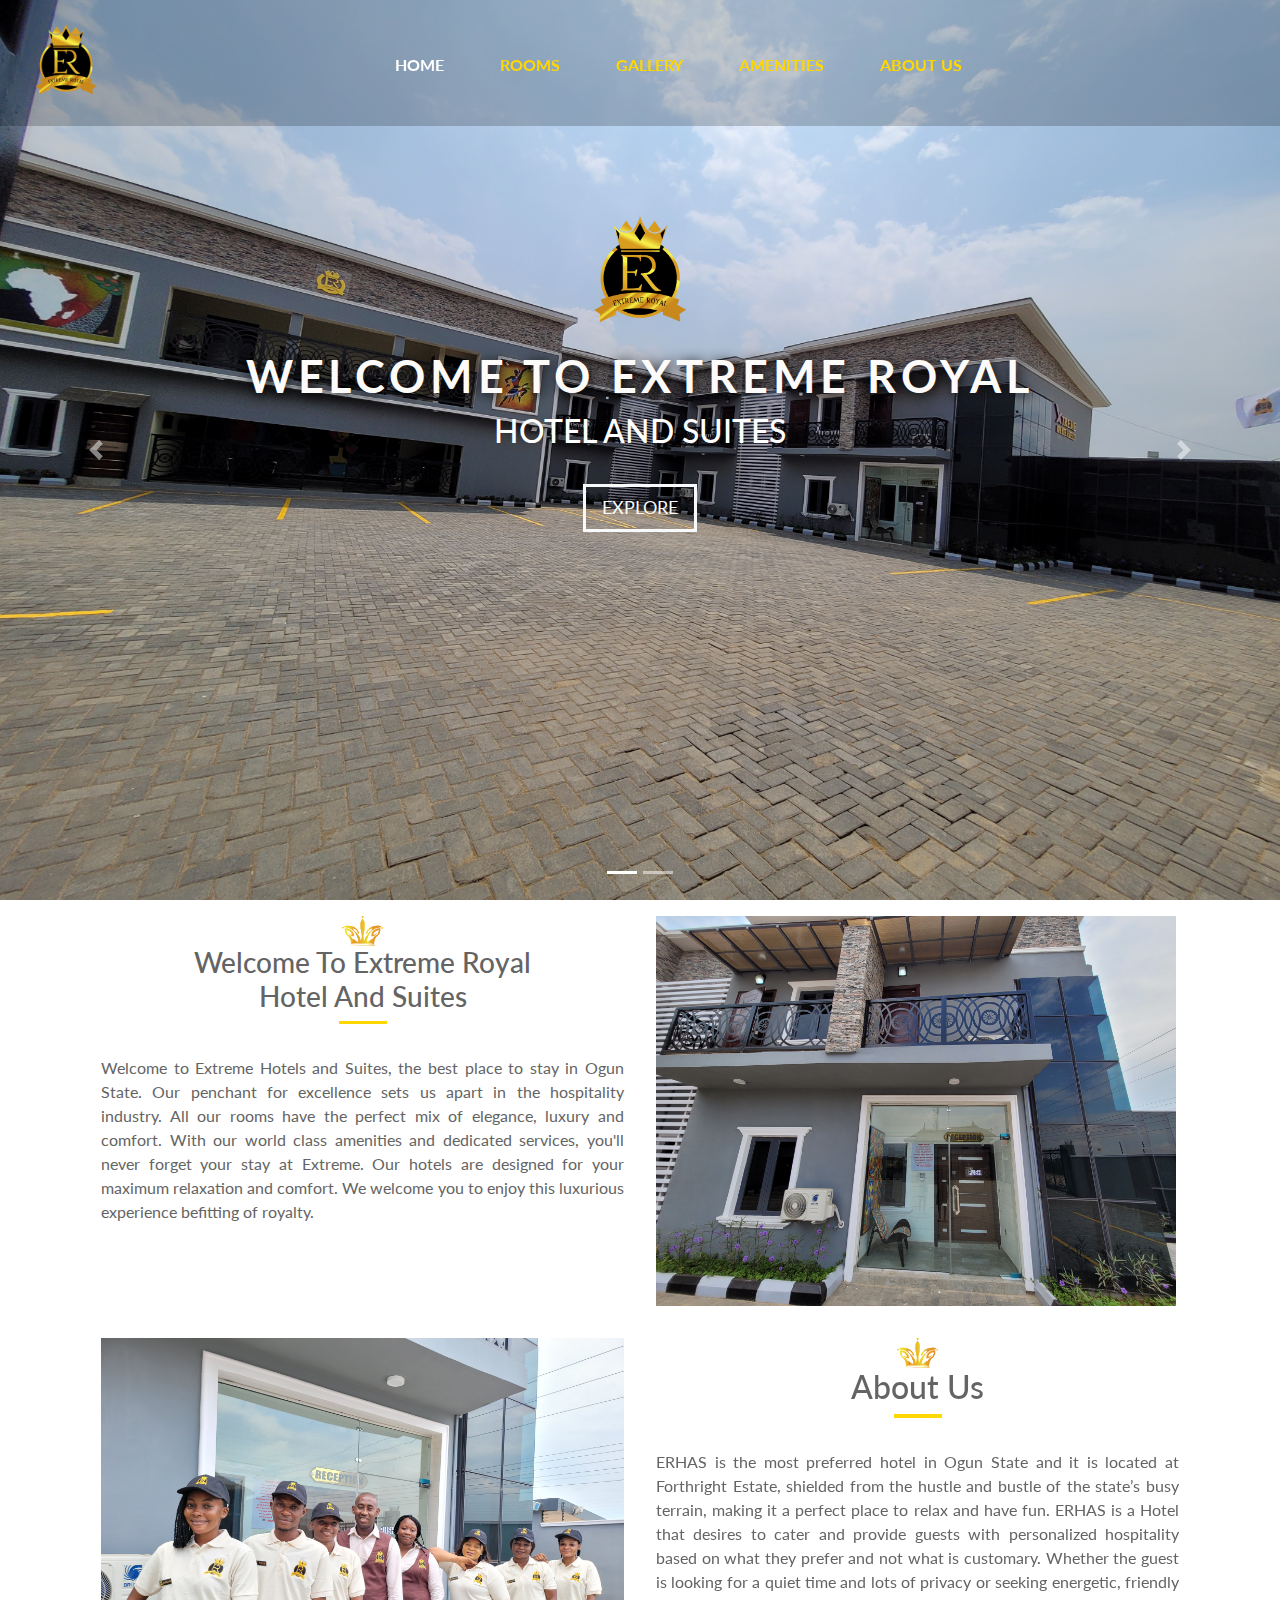
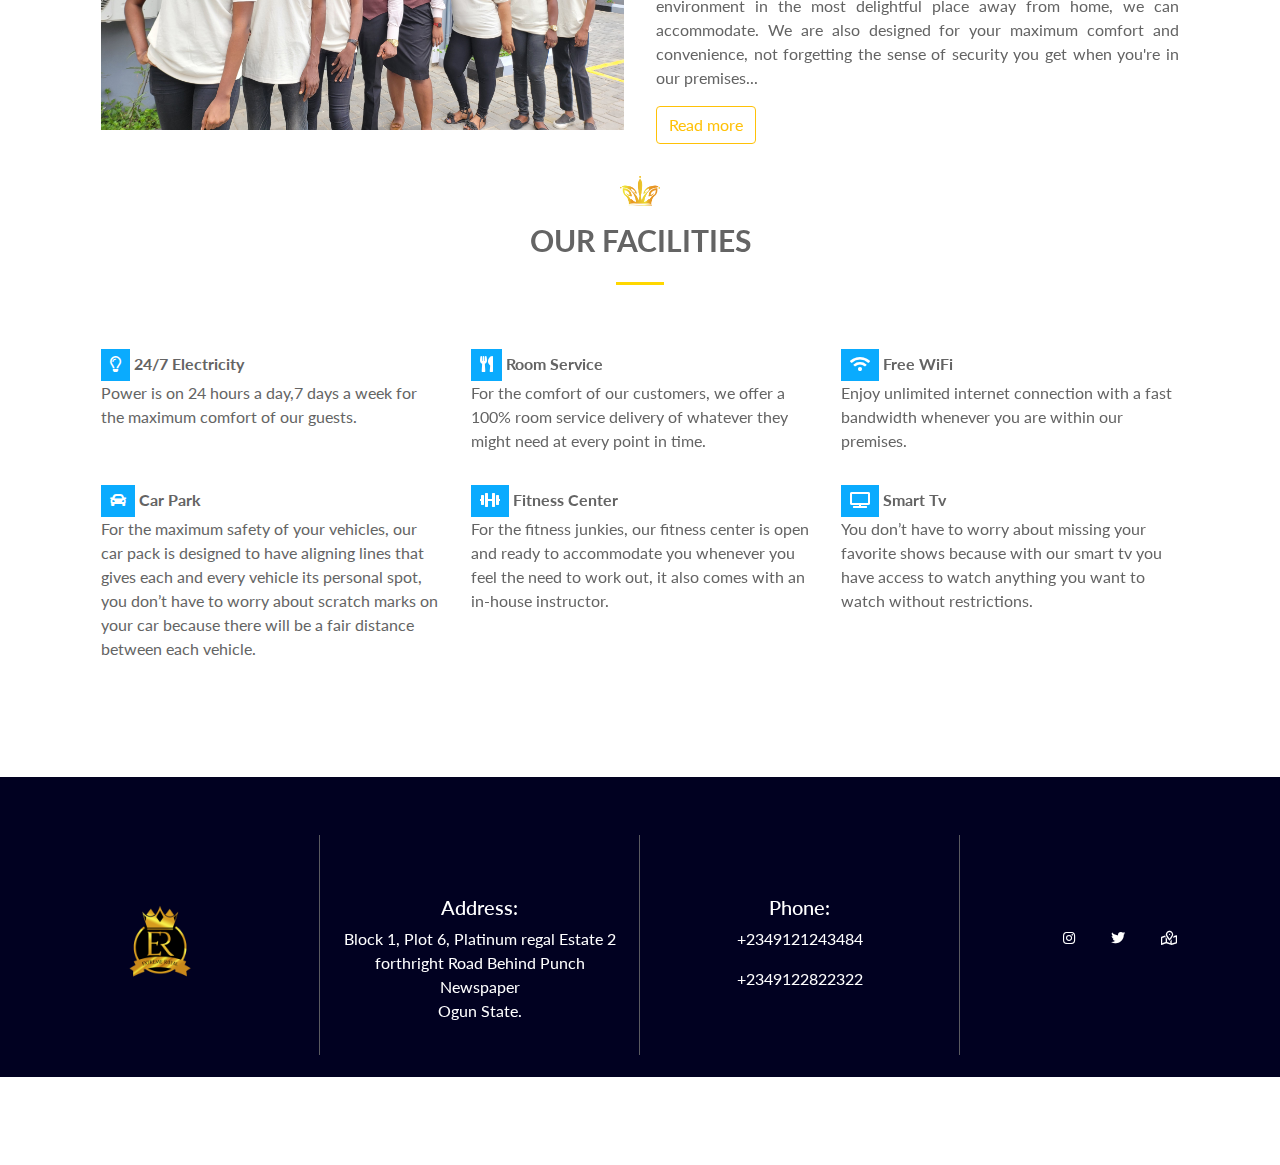
<file: index.html>
<!DOCTYPE html>
<html>
<head>
	<title>Extreme Royal</title>
	<meta charset="utf-8" />
	<meta name="viewport" content="width=device-width, initial-scale=1, user-scalable=no">
	<link rel="shortcut icon" type="image/x-icon" href="er.ico">
	<link rel="stylesheet" href="css/bootstrap-5.0.1-dist/css/bootstrap.min.css">
	<link rel="stylesheet" href="css/bootstrap-4.1.3-dist/css/bootstrap.min.css">
	<link rel="stylesheet" href="css/fontawesome-free-5.15.3-web/css/all.css">
	<link rel="stylesheet" href="css/font-awesome-pro-master/css/all.min.css">
	<link rel="stylesheet" type="text/css" href="css/main.css">
	<link rel="stylesheet" type="text/css" href="css/fixed.css">
</head>

<body data-spy="scroll" data-target="#navbarResponsive">
	<!-- start home section -->
		<div id="home" class="offset">
			
		<!-- modal section -->

		<div class="modal custom fade" id="myModal" tabindex=".1" aria-labelledby="myModallabel" aria-hidden="true" >
		    <div class="modal-dialog">
		        <div class="modal-content">
		            <div class="modal-header">
		                <h2 class="modal-title"><i class="fab fa-whatsapp glow" aria-hidden="true" ></i> <span class="shadow">CHAT WITH US</span> </h2>
		                <button class="close" type="button" data-dismiss="modal" aria-label="Close"><span aria-hidden="true">&times;</span></button>
		            </div>
		            <div class="row">
		            	<div class="col-md-12" style="text-align: center;">
			        		<div class="modal-body">
				                <img src="image/Extreme-royal-qr-code.png" class="img-fluid">

				                <p class=""> Scan with QR sanner to chat with us. If you are using your phone <span> </span> <a href="https://wa.me/message/T5IKF4FSVGZLE1" class="dec-none" target="_blank"><strong>CLICK HERE</strong></a></p>
			                
			            	</div>
		        		</div>
		            </div>
		        </div>
		    </div>
		</div>




		<!-- end modal section -->

		<!-- start floating action button -->
		
		<a href="#" class="float dec-none">
			<span class="btn fab fa-whatsapp fa-2x my-float" data-toggle="modal" data-target="#myModal" style="color: white;">
				
			</span>
		</a>

		<!-- End floating action button -->

			<!--- Start Navigation --->

			<nav class="navbar navbar-expand-md navbar-dark bg-light fixed-top">
				<a class="navbar-brand" href="index.html"><img src="image/er.png" alt="Extreme Royal"></a>

				<button class="navbar-toggler" type="button" data-toggle="collapse" data-target="#navbarResponsive">
					<span class="navbar-toggler-icon"></span>
				</button>

				<div class="collapse navbar-collapse justify-content-center" id="navbarResponsive">
					<ul class="navbar-nav ">
						<li class="nav-item">
							<a class="nav-link active" href="index.html">Home</a>
						</li>
						<li class="nav-item">
							<a class="nav-link" href="rooms.html">Rooms</a>
						</li>
						<li class="nav-item">
							<a class="nav-link" href="gallery.html">Gallery</a>
						</li>
						<li class="nav-item">
							<a class="nav-link" href="amenities.html">Amenities</a>
						</li>
						<li class="nav-item">
							<a class="nav-link" href="about-us.html">About Us</a>
						</li>
					</ul>
				</div>

			</nav>

			<!--- End Navigation --->


			<!-- start of image slider -->

			<div id="carouselExampleIndicators" class="carousel slide" data-ride="carousel" data-interval="7000">
				<ol class="carousel-indicators">
					<li data-target="#carouselExampleIndicators" data-slide-to="0" class="active"></li>
					<li data-target="#carouselExampleIndicators" data-slide-to="1"></li>
					<!-- <li data-target="#carouselExampleIndicators" data-slide-to="2"></li> -->
				</ol>

				<div class="carousel-inner" role="listbox">
					<!-- Slider 1 -->
					<div class="carousel-item active" style="background-image: url(image/20210529_113657.jpg); background-repeat: no-repeat; background-size: 100% 100%;">
						<div class="carousel-caption text-center">
							<img src="image/er.png" alt="Extreme Royal" height="150">
							<h1 class="cap"> Welcome To Extreme Royal</h1>
							<h3>Hotel and Suites</h3>
							<a class="btn btn-outline-light btn-lg" href="#welcome">Explore</a>
						</div>
					</div>
					<!-- ========Slide 2=========== -->
					<div class="carousel-item" style="background-image: url(image/20210529_111853.jpg); background-repeat: no-repeat; background-size: 100% 100%;"></div>
					<!--  ========Slide 3=========== 
					<div class="carousel-item" style="background-image: url(image/landscape-1516295489-vale-garden-residence.jpg); background-repeat: no-repeat; background-size: 100% 100%;"></div> -->
				</div> <!-- end carousel inner -->

				<!-- ==========prev & next button========= -->
				<a class="carousel-control-prev" href="#carouselExampleIndicators" role="button" data-slide="prev">
					<span class="carousel-control-prev-icon" aria-hidden="true"></span>
				</a>
				<a class="carousel-control-next" href="#carouselExampleIndicators" role="button" data-slide="next">
					<span class="carousel-control-next-icon" aria-hidden="true"></span>
				</a>
			</div>

			<!-- end image slider -->
		</div>




	<!-- End home section -->
	

	<!--- Start Welcome Page Section --->

	<div id="welcome" class="offset">
		<div class="container">
			<div class="row">
				<div class="col-md-6 text-center">
					<img 
					src="image/pin.png" 
					alt="pin" 
					height="30" >

					<h3 style="text-transform: capitalize;"> Welcome to Extreme royal <br><span>hotel and suites</span></h3>
					<div class="heading-underline"></div>
					<p class="text-justify">Welcome to Extreme Hotels and Suites, the best place to stay in Ogun State. 

						Our penchant for excellence sets us apart in the hospitality industry. All our rooms have the perfect mix of elegance, luxury and comfort. With our world class amenities and dedicated services, you'll never forget your stay at Extreme.

						Our hotels are designed for your maximum relaxation and comfort. We welcome you to enjoy this luxurious experience befitting of royalty.
					</p>
				</div>

				<div class="col-md-6">
					<img 
					class="img-fluid"
					src=" image/20210529_124001.jpg" 
					width="520"
					height="300" 
					>
				</div>
				</div>
			</div>
		</div>
	</div>

	<!-- end welcome section -->


	<!-- About us section starts -->
	<div id="About" class="offset">
		<div class="container">
			<div class="row">
				<div class="col-md-6">
					<img 
					class="img-fluid" 
					src=" image/20210529_125304.jpg" 
					max-width="100%"
					height="300" 
					>
				</div>
							

				<div class="col-md-6 text-center" >

					<img 
					src="image/pin.png" 
					alt="pin" 
					height="30" >

					<h2> About Us</h2>
					<div class="heading-underline"></div>
					<p class="text-justify">ERHAS is the most preferred hotel in Ogun State and it is located at Forthright Estate, shielded from the hustle and bustle of the state’s busy terrain, making it a perfect place to relax and have fun.
					ERHAS is a Hotel that desires to cater and provide guests with personalized hospitality based on what they prefer and not what is customary. Whether the guest is looking for a quiet time and lots of privacy or seeking energetic, friendly environment in the most delightful place away from home, we can accommodate.
					We are also designed for your maximum comfort and convenience, not forgetting the sense of security you get when you're in our premises... </p>
					<a class="btn btn-outline-warning " href="about-us.html" style="float: left;">Read more</a>


				</div>
			</div>
		</div>
	</div>	
		<!-- End of About us section -->



		<!-- Start Facilities Section -->
		<div id="facilities" class="offset" style="padding-bottom: 100px">
			<div class="col-12 text-center">	
				<img 
				src="image/pin.png" 
				alt="pin" 
				align="center"
				height="30" >
	
		
				<h3 class="heading">Our Facilities</h3>
				<div class="heading-underline"></div>
			</div> 
			<div class="container">
				<div class="row">
					<div class="col-md-4">
						<i class="far fa-lightbulb fa-1x" align="left" style=" border: 2px none #0aabfe; background-color:#0aabfe; padding: 8px 9px; color: white; "></i>
						<strong>24/7 Electricity</strong><br>
						<span class="text-justify" style="font-size: 16px">
							Power is on 24 hours a day,7 days a week for the maximum comfort of our guests.
						</span>
					</div>
					<div class="col-md-4">
						<i class="fas fa-utensils fa-1x" align="left" style=" border: 2px none #0aabfe; background-color:#0aabfe; padding: 8px 9px; color: white; "></i>
							<strong>Room Service</strong><br>
							<span class="text-justify" style="font-size: 16px">
								For the comfort of our customers, we offer a 100% room service delivery of whatever they might need at every point in time.
							</span>
					</div>
					<div class="col-md-4">
						<i class="fa fa-wifi fa-1x" align="left" style=" border: 2px none #0aabfe; background-color:#0aabfe; padding: 8px 9px; color: white; "></i>
							<strong>Free WiFi</strong><br>
							<span style="font-size: 16px">
								Enjoy unlimited internet connection with a fast bandwidth whenever you are within our premises.
							</span>
					</div>
					<div class="col-md-4">
						<i class="fa fa-car fa-1x" align="left" style=" border: 2px none #0aabfe; background-color:#0aabfe; padding: 8px 9px; color: white; "></i>
						<strong>Car Park</strong><br>
						<span style="font-size: 16px">
							For the maximum safety of your vehicles, our car pack is designed to have aligning lines that gives each and every vehicle its personal spot, you don’t have to worry about scratch marks on your car because there will be a fair distance between each vehicle.
						</span>
					</div>
					<div class="col-md-4">
						<i class="fas fa-dumbbell" align="left" style=" border: 2px none #0aabfe; background-color:#0aabfe; padding: 8px 9px; color: white; "></i>
						<strong>Fitness Center</strong><br>
						<span style="font-size: 16px">
							For the fitness junkies, our fitness center is open and ready to accommodate you whenever you feel the need to work out, it also comes with an in-house instructor.
						</span>
					</div>
					<div class="col-md-4">
						<i class="fas fa-tv fa-1x" align="left" style=" border: 2px none #0aabfe; background-color:#0aabfe; padding: 8px 9px; color: white; "></i>
						<strong>Smart Tv</strong><br>
						<span style="font-size: 16px">
							You don’t have to worry about missing your favorite shows because with our smart tv you have access to watch anything you want to watch without restrictions.
						</span>
					</div>

				</div><!-- end of row -->
			</div>
		</div>
		<!-- End Facilities Section -->

		
			
		<footer class="text-center">
			 <div class="row" style="padding-top: 50px; background-color: #010121;">
				<div class="col-md-3 text-center pad-color">
					<img 
					src="image/er.png"
					alt="logo" 
					align="center"
					height="100">
				</div>
				<div class="col-md-3 text-center pad-color">
					<h5>Address:</h5>
					<p>Block 1, Plot 6, Platinum regal Estate 2 forthright Road Behind Punch Newspaper <br> Ogun State.</p>
				</div>
				<div class="col-md-3 text-center pad-color">
					<h5>Phone:</h5>
					<p>+2349121243484</p>
					<p>+2349122822322</p>
				</div>
				<div class="col-md-3 text-center pad-color" style="border-style: none !important;">
					<ul class="list-unstyled list-inline" style="padding-top: 30px">
			            <li class="list-inline-item">
			              <a href="https://instagram.com/extremeroyal_hotels?utm_medium=copy_link" class="btn-floating btn-sm rgba-white-slight mx-1 dec-none" target="_blank">
			                <i class="fab fa-instagram fa-1x"></i>
			              </a>
			            </li>
			            <li class="list-inline-item">
			              <a href="https://twitter.com/extremesuites?s=11" class="btn-floating btn-sm rgba-white-slight mx-1 dec-none" target="_blank">
			                <i class="fab fa-twitter fa-1x"></i>
			              </a>
			            </li>
			            <li class="list-inline-item">
			              <a href="https://goo.gl/maps/o9pWaR5pizXTX7a1A" class="btn-floating btn-sm rgba-white-slight mx-1 dec-none" target="_blank" style="color: white"> 
			                <i class="far fa-map-marked-alt fa-1x"></i>
			              </a>
			            </li>
			          </ul>
				</div>

			</div>
		    

		</footer>


		<!-- End Footer Section -->

	<!--- Script Source Files -->
	<script src="js/jquery-3.3.1.min.js"></script>
	<script src="css/bootstrap-4.1.3-dist/js/bootstrap.min.js"></script>
	<script>
$(document).ready(function(){
  $('[data-toggle="popover"]').popover();
});
</script>
	<!--- End of Script Source Files -->

</body>
</html>
</file>
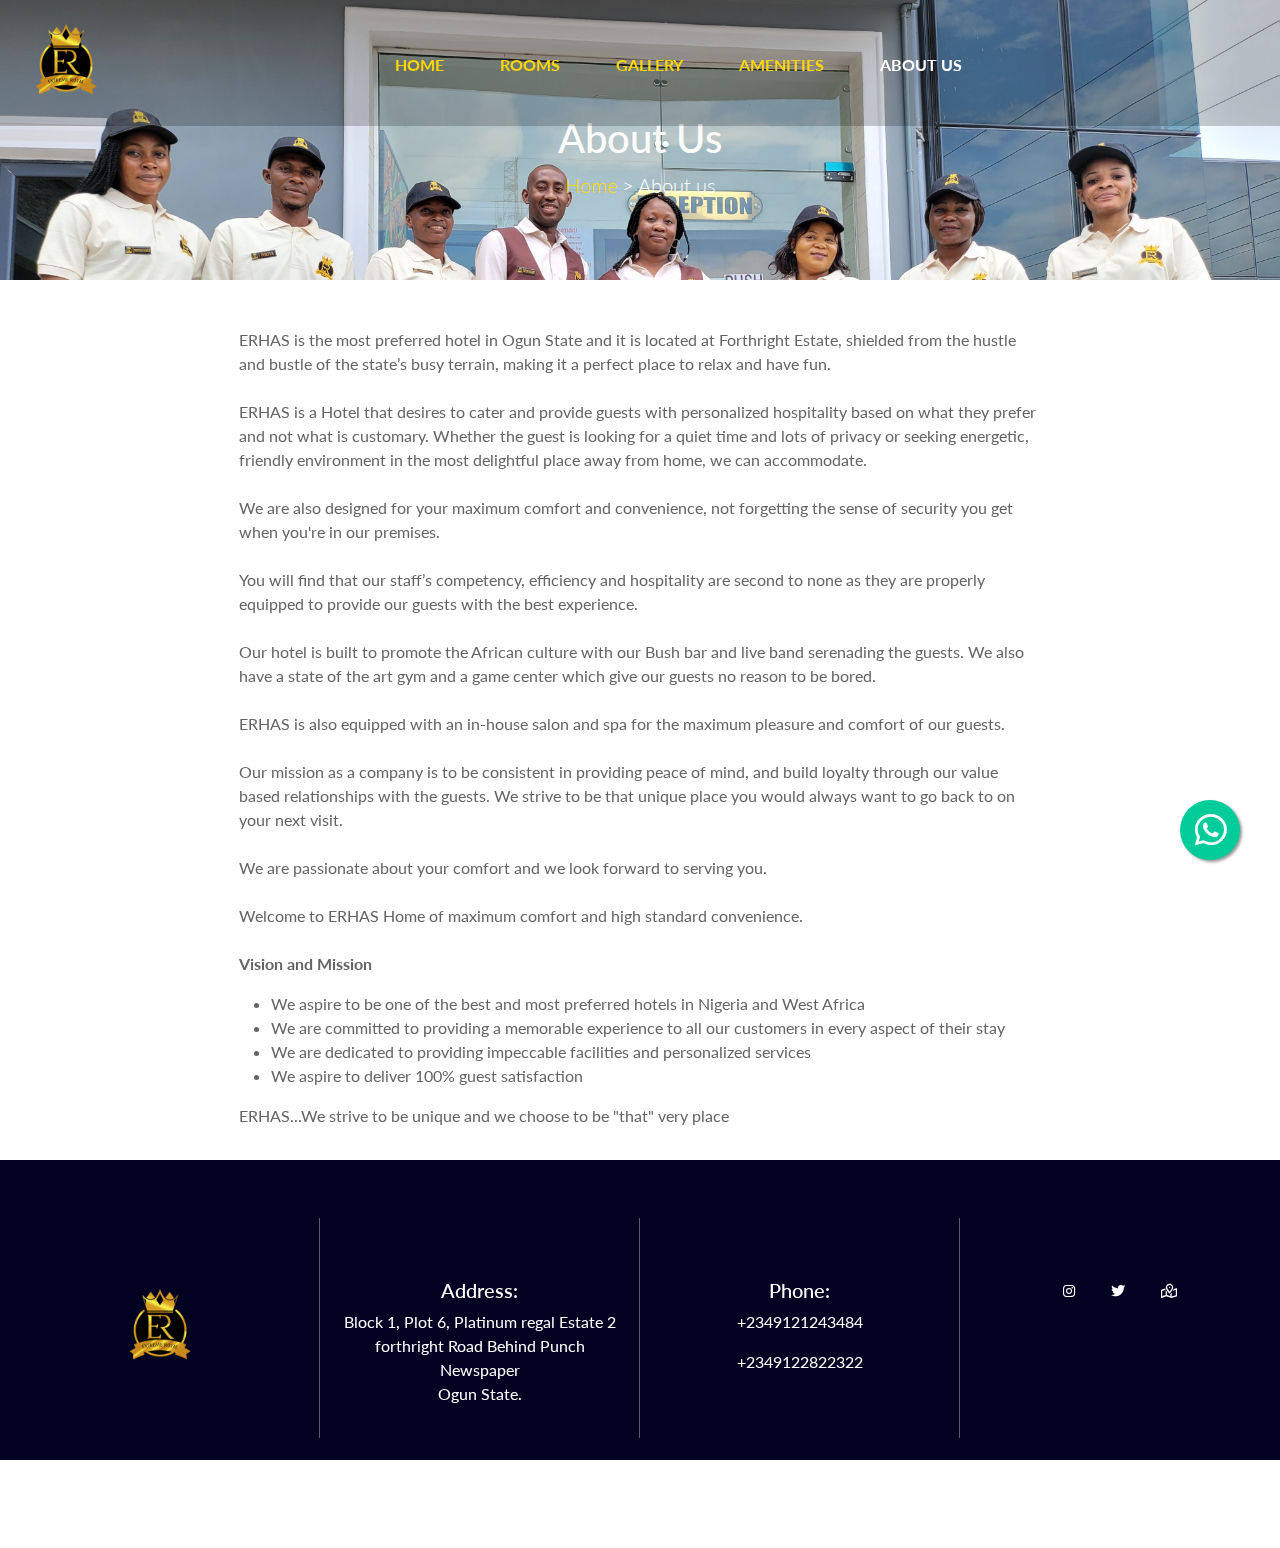
<file: about-us.html>
<!DOCTYPE html>
<html>
<head>
	<title>About Us</title>
	<meta charset="utf-8">
	<meta charset="utf-8" />
	<meta name="viewport" content="width=device-width, initial-scale=1, user-scalable=no">
	<link rel="shortcut icon" type="image/x-icon" href="er.ico">
	<link rel="stylesheet" href="css/bootstrap-5.0.1-dist/css/bootstrap.min.css">
	<link rel="stylesheet" href="css/bootstrap-4.1.3-dist/css/bootstrap.min.css">
	<link rel="stylesheet" href="css/fontawesome-free-5.15.3-web/css/all.css">
	<link rel="stylesheet" href="css/font-awesome-pro-master/css/all.min.css">
	<link rel="stylesheet" type="text/css" href="css/main.css">
	<link rel="stylesheet" type="text/css" href="css/fixed.css">

	<style type="text/css">
		.jumbotron{
			color: white;
			background-image: url(image/20210529_125205-2.jpg) !important;
			background-size: cover;
		}
		.display{
			padding-top: 50px;
		}
		.lead a{
			color: white;
			text-decoration: none;
		}
	</style>
</head>
<body data-spy="scroll" data-target="#navbarResponsive">
	<!-- start Navigation section -->
		<div id="home" class="offset">


			<!-- modal section -->

		<div class="modal custom fade" id="myModal" tabindex=".1" aria-labelledby="myModallabel" aria-hidden="true" >
		    <div class="modal-dialog">
		        <div class="modal-content">
		            <div class="modal-header">
		                <h2 class="modal-title"><i class="fab fa-whatsapp glow" aria-hidden="true" ></i> <span class="shadow">CHAT WITH US</span> </h2>
		                <button class="close" type="button" data-dismiss="modal" aria-label="Close"><span aria-hidden="true">&times;</span></button>
		            </div>
		            <div class="row">
		            	<div class="col-md-12" style="text-align: center;">
			        		<div class="modal-body">
				                <img src="image/Extreme-royal-qr-code.png" class="img-fluid">

				                <p class=""> Scan with QR sanner to chat with us. If you are using your phone <span> </span> <a href="https://wa.me/message/T5IKF4FSVGZLE1" class="dec-none" target="_blank"><strong>CLICK HERE</strong></a></p>
			                
			            	</div>
		        		</div>
		            </div>
		        </div>
		    </div>
		</div>




		<!-- end modal section -->

		<!-- start floating action button -->
		
		<a href="#" class="float dec-none">
			<span class="btn fab fa-whatsapp fa-2x my-float" data-toggle="modal" data-target="#myModal" style="color: white;">
				
			</span>
		</a>

		<!-- End floating action button -->
			

			<!--- Start Navigation --->

			<nav class="navbar navbar-expand-md navbar-dark bg-dark fixed-top">
				<a class="navbar-brand" href="index.html"><img src="image/er.png" alt="Extreme Royal"></a>

				<button class="navbar-toggler" type="button" data-toggle="collapse" data-target="#navbarResponsive">
					<span class="navbar-toggler-icon"></span>
				</button>

				<div class="collapse navbar-collapse justify-content-center" id="navbarResponsive">
					<ul class="navbar-nav navbar-right">
						<li class="nav-item">
							<a class="nav-link" href="index.html">Home</a>
						</li>
						<li class="nav-item">
							<a class="nav-link" href="rooms.html">Rooms</a>
						</li>
						<li class="nav-item">
							<a class="nav-link" href="gallery.html">Gallery</a>
						</li>
						<li class="nav-item">
							<a class="nav-link" href="amenities.html">Amenities</a>
						</li>
						<li class="nav-item">
							<a class="nav-link active" href="about-us.html">About Us</a>
						</li>
					</ul>
				</div>

			</nav>

			<!--- End Navigation --->

			<!-- Start header Section -->
			<div id="rooms" class="offset"></div>
			<div class="jumbotron jumbotron-fluid">
			  <div class="container text-center">
			    <h1 class="display">About Us</h1>
			    <p class="lead"><a href="index.html" style="color: gold;">Home</a> > <a href="#note">About us</a></p>
			  </div>
			</div>

			<!-- end header section -->

			<div class="container-fluid">
				<div class="row">
					<div class="col-md-2"></div>
					<div class="col-md-8">
						<p class="">
							ERHAS is the most preferred hotel in Ogun State and it is located at 	Forthright Estate, shielded from the hustle and bustle of the state’s busy terrain, making it a perfect place to relax and have fun.
							<br><br>
							ERHAS is a Hotel that desires to cater and provide guests with personalized hospitality based on what they prefer and not what is customary. Whether the guest is looking for a quiet time and lots of privacy or seeking energetic, friendly environment in the most delightful place away from home, we can accommodate. 
							<br><br>
							We are also designed for your maximum comfort and convenience, not forgetting the sense of security you get when you're in our premises.
							<br><br>	
							You will find that our staff’s competency, efficiency and hospitality are second to none as they are properly equipped to provide our guests with the best experience.
							<br><br>
							Our hotel is built to promote the African culture with our Bush bar and live band serenading the guests. We also have a state of the art gym and a game center which give our guests no reason to be bored. 
							<br><br>
							ERHAS is also equipped with an in-house salon and spa for the maximum pleasure and comfort of our guests. 
							<br><br>
							Our mission as a company is to be consistent in providing peace of mind, and build loyalty through our value based relationships with the guests. We strive to be that unique place you would always want to go back to on your next visit.
							<br><br>
							We are passionate about your comfort and we look forward to serving you. 
							<br><br>			
							Welcome to ERHAS
							Home of maximum comfort and high standard convenience.

							<br><br>
							<b>Vision and Mission</b>
							<ul>
								<li>We aspire to be one of the  best and most preferred hotels in Nigeria and West Africa</li>
								<li>We are committed to providing a memorable experience to all our customers in every aspect of their stay</li>
								<li>We are dedicated to providing impeccable facilities and personalized services</li>
								<li>We aspire to deliver 100% guest satisfaction</li>
							</ul>
							
							ERHAS...We strive to be unique and we choose to be "that" very place</p>
					</div>
					<div class="col-md-2"></div>

				</div>
			</div>

			<!-- Start Footer -->

			<footer class="text-center">
			 <div class="row" style="padding-top: 50px; background-color: #010121;">
				<div class="col-sm-3 text-center pad-color">
					<img 
					src="image/er.png"
					alt="logo" 
					align="center"
					height="100">
				</div>
				<div class="col-sm-3 text-center pad-color">
					<h5>Address:</h5>
					<p>Block 1, Plot 6, Platinum regal Estate 2 forthright Road Behind Punch Newspaper <br> Ogun State.</p>
				</div>
				<div class="col-sm-3 text-center pad-color">
					<h5>Phone:</h5>
					<p>+2349121243484</p>
					<p>+2349122822322</p>
				</div>
				<div class="col-sm-3 text-center pad-color" style="border-style: none !important;">
					<ul class="list-unstyled list-inline">
			            <li class="list-inline-item">
			              <a href="https://instagram.com/extremeroyal_hotels?utm_medium=copy_link" class="btn-floating btn-sm rgba-white-slight mx-1 dec-none" target="_blank" style="">
			                <i class="fab fa-instagram fa-1x"></i>
			              </a>
			            </li>
			            <li class="list-inline-item">
			              <a href="https://twitter.com/extremesuites?s=11" class="btn-floating btn-sm rgba-white-slight mx-1 dec-none" target="_blank">
			                <i class="fab fa-twitter fa-1x"></i>
			              </a>
			            </li>
			            <li class="list-inline-item">
			              <a href="https://goo.gl/maps/o9pWaR5pizXTX7a1A" class="btn-floating btn-sm rgba-white-slight mx-1 dec-none" target="_blank" style="color: white"> 
			                <i class="far fa-map-marked-alt fa-1x"></i>
			              </a>
			            </li>
			          </ul>
				</div>

			</div>
		    

		</footer>
			<!-- End Footer -->


</body>
</html>
</file>
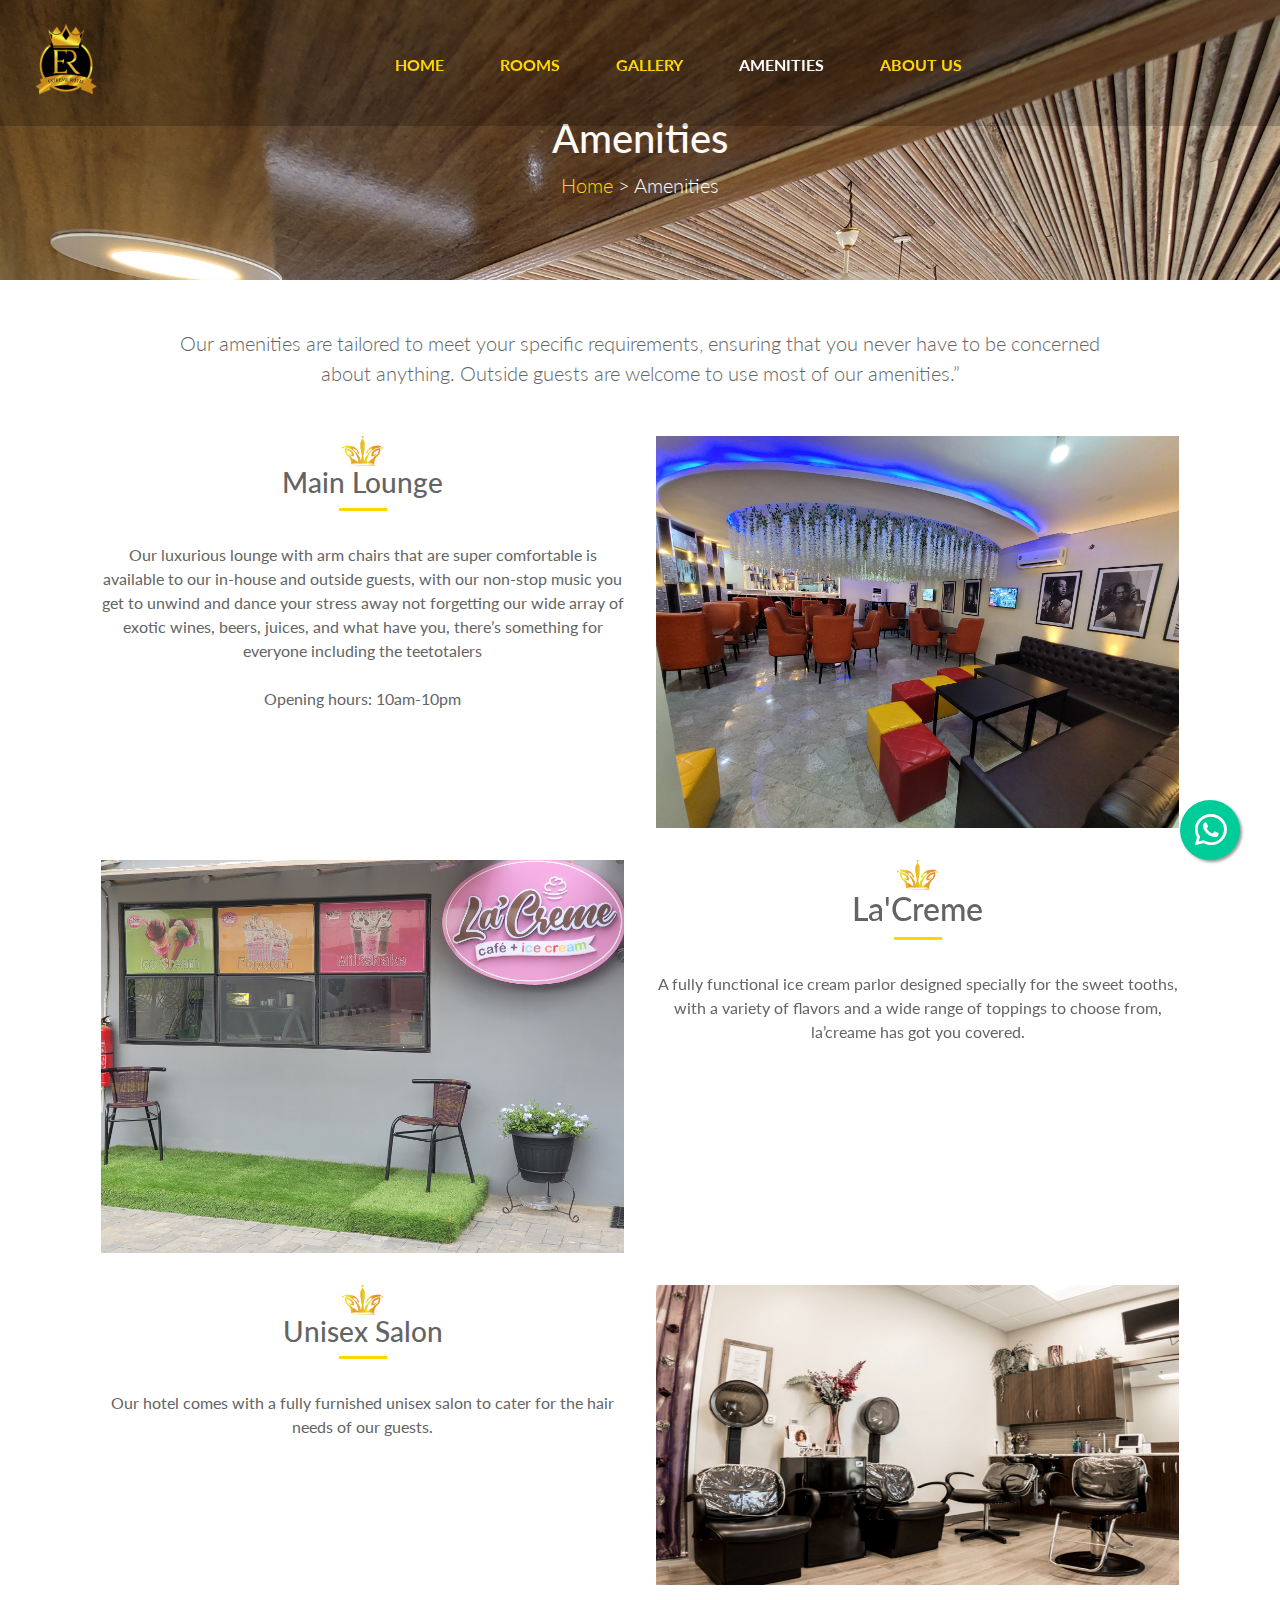
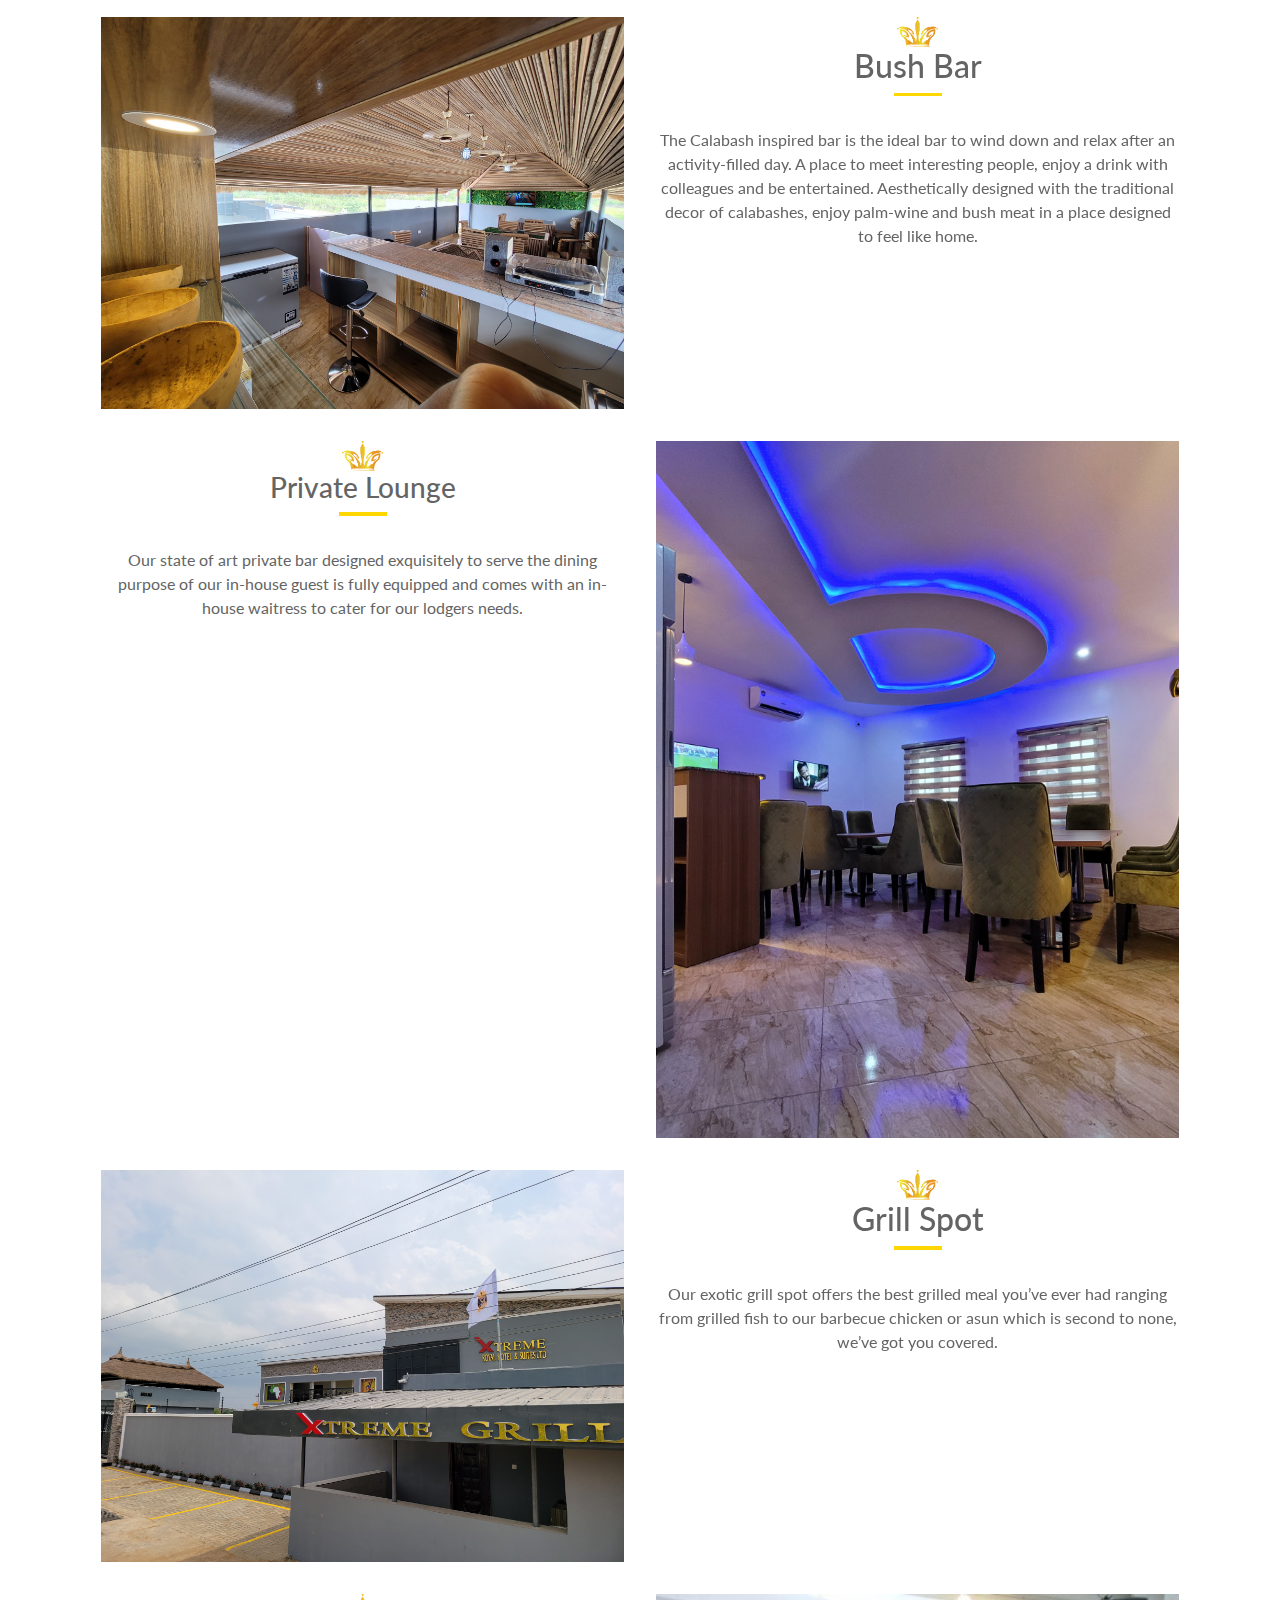
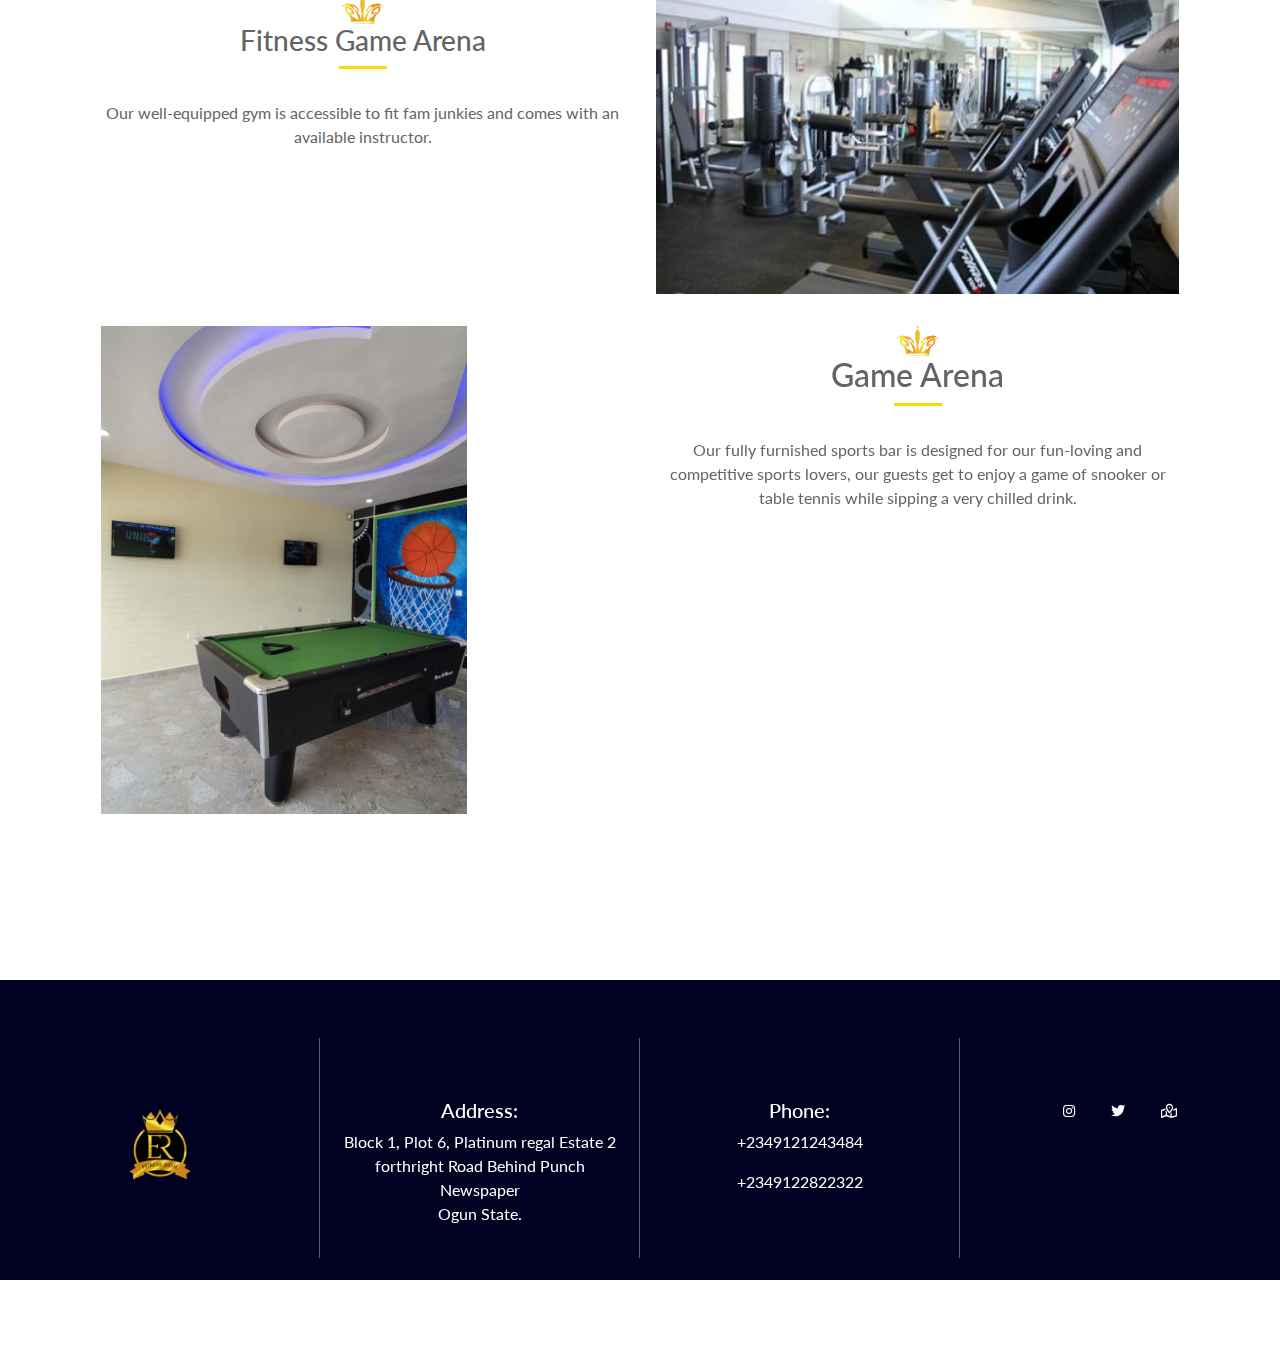
<file: amenities.html>
<!DOCTYPE html>
<html>
<head>
	<title>Extreme Royal</title>
	<meta charset="utf-8" />
	<meta name="viewport" content="width=device-width, initial-scale=1, user-scalable=no">
	<link rel="shortcut icon" type="image/x-icon" href="er.ico">
	<link rel="stylesheet" href="css/bootstrap-5.0.1-dist/css/bootstrap.min.css">
	<link rel="stylesheet" href="css/bootstrap-4.1.3-dist/css/bootstrap.min.css">
	<link rel="stylesheet" href="css/fontawesome-free-5.15.3-web/css/all.css">
	<link rel="stylesheet" href="css/font-awesome-pro-master/css/all.min.css">
	<link rel="stylesheet" type="text/css" href="css/main.css">
	<link rel="stylesheet" type="text/css" href="css/fixed.css">

	<style type="text/css">
		.jumbotron{
			color: white;
			background-image: url(image/20210529_115804.jpg) !important;
			background-size: cover;
		}
		.display{
			padding-top: 50px;
		}
		.lead a{
			color: white;
			text-decoration: none;
		}
	</style>
</head>

<body data-spy="scroll" data-target="#navbarResponsive">
	<!-- start home section -->
		<div id="home" class="offset">



			<!-- modal section -->

		<div class="modal custom fade" id="myModal" tabindex=".1" aria-labelledby="myModallabel" aria-hidden="true" >
		    <div class="modal-dialog">
		        <div class="modal-content">
		            <div class="modal-header">
		                <h2 class="modal-title"><i class="fab fa-whatsapp glow" aria-hidden="true" ></i> <span class="shadow">CHAT WITH US</span> </h2>
		                <button class="close" type="button" data-dismiss="modal" aria-label="Close"><span aria-hidden="true">&times;</span></button>
		            </div>
		            <div class="row">
		            	<div class="col-md-12" style="text-align: center;">
			        		<div class="modal-body">
				                <img src="image/Extreme-royal-qr-code.png" class="img-fluid">

				                <p class=""> Scan with QR sanner to chat with us. If you are using your phone <span> </span> <a href="https://wa.me/message/T5IKF4FSVGZLE1" class="dec-none" target="_blank"><strong>CLICK HERE</strong></a></p>
			                
			            	</div>
		        		</div>
		            </div>
		        </div>
		    </div>
		</div>




		<!-- end modal section -->

		<!-- start floating action button -->
		
		<a href="#" class="float dec-none">
			<span class="btn fab fa-whatsapp fa-2x my-float" data-toggle="modal" data-target="#myModal" style="color: white;">
				
			</span>
		</a>

		<!-- End floating action button -->
			

			<!--- Start Navigation --->

			<nav class="navbar navbar-expand-md navbar-dark bg-dark fixed-top">
				<a class="navbar-brand" href="index.html"><img src="image/er.png" alt="Extreme Royal"></a>

				<button class="navbar-toggler" type="button" data-toggle="collapse" data-target="#navbarResponsive">
					<span class="navbar-toggler-icon"></span>
				</button>

				<div class="collapse navbar-collapse justify-content-center" id="navbarResponsive">
					<ul class="navbar-nav ">
						<li class="nav-item">
							<a class="nav-link" href="index.html">Home</a>
						</li>
						<li class="nav-item">
							<a class="nav-link" href="rooms.html">Rooms</a>
						</li>
						<li class="nav-item">
							<a class="nav-link" href="gallery.html">Gallery</a>
						</li>
						<li class="nav-item">
							<a class="nav-link active" href="amenities.html">Amenities</a>
						</li>
						<li class="nav-item">
							<a class="nav-link" href="about-us.html">About Us</a>
						</li>
					</ul>
				</div>

			</nav>

			<!--- End Navigation --->


			<!-- Start header Section -->
			<div id="rooms" class="offset"></div>
			<div class="jumbotron jumbotron-fluid">
			  <div class="container text-center">
			    <h1 class="display">Amenities</h1>
			    <p class="lead"><a href="index.html" style="color: gold;">Home</a> > <a href="#note">Amenities</a></p>
			  </div>
			</div>

			<!-- End header Section -->

			<!-- Start Note Section -->
			<div id="note" class="offset">
				<div class="col-12 narrow text-center">
					<p class="lead"> Our amenities are tailored to meet your specific requirements, ensuring that you never have to be concerned about anything. Outside guests are welcome to use most of our amenities.&rdquo;</p>
				</div>
			</div>

			<!-- End Note Section -->

			<!--- Start Main Lounge Page Section --->

	<div class="offset">
		<div class="container">
			<div class="row">
				<div class="col-md-6 text-center">
					<img 
					src="image/pin.png" 
					alt="pin" 
					height="30" >

					<h3> Main Lounge</h3><div class="heading-underline"></div>
					<p>Our luxurious lounge with arm chairs that are super comfortable is available to our in-house and outside guests, with our non-stop music you get to unwind and dance your stress away not forgetting our wide array of exotic wines, beers, juices, and what have you, there’s something for everyone including the teetotalers
					<br><br>
					Opening hours: 10am-10pm</p>
				</div>

				<div class="col-md-6">
					<img 
					class="img-fluid" 
					src=" image/20210529_123620.jpg" 
					width="100%"
					height="300" 
					>
				</div>
				</div>
			</div>
		</div>
	</div>

	<!-- End Start Main Lounge section -->


	<!-- Start Snack Bar section starts -->
	<div class="offset">
		<div class="container">
			<div class="row">
				<div class="col-md-6">
					<img 
					class="img-fluid" 
					src=" image/20210529_111352.jpg" 
					width="100%"
					height="300" 
					>
				</div>
							

				<div class="col-md-6 text-center">

					<img 
					src="image/pin.png" 
					alt="pin" 
					height="30" >

					<h2>La'Creme</h2><div class="heading-underline"></div>
					<p> A fully functional ice cream parlor designed specially for the sweet tooths, with a variety of flavors and a wide range of toppings to choose from, la’creame has got you covered.</p>


				</div>
			</div>
		</div>
	</div>	
		<!-- End of Snack Bar section -->


		<!--- Start Beauty Palour Page Section --->

	<div class="offset">
		<div class="container">
			<div class="row">
				<div class="col-md-6 text-center">
					<img 
					src="image/pin.png" 
					alt="pin" 
					height="30" >

					<h3> Unisex Salon</h3><div class="heading-underline"></div>
					<p>Our hotel comes with a fully furnished unisex salon to cater for the hair needs of our guests.</p>
				</div>

				<div class="col-md-6">
					<img 
					src=" image/image-4-1536x1074.jpg" 
					width="100%"
					height="300" 
					>
				</div>
				</div>
			</div>
		</div>
	</div>

	<!-- end Beauty Palour section -->


	<!-- Bush bar section starts -->
	<div class="offset">
		<div class="container">
			<div class="row">
				<div class="col-md-6">
					<img 
					class="img-fluid" 
					src=" image/20210529_115804.jpg" 
					width="100%"
					height="300" 
					>
				</div>
							

				<div class="col-md-6 text-center">

					<img 
					src="image/pin.png" 
					alt="pin" 
					height="30" >

					<h2> Bush Bar</h2><div class="heading-underline"></div>
					<p>The Calabash inspired bar is the ideal bar to wind down and relax after an activity-filled day. A place to meet interesting people, enjoy a drink with colleagues and be entertained.
					
					Aesthetically designed with the traditional decor of calabashes, enjoy palm-wine and bush meat in a place designed to feel like home.
					</p>


				</div>
			</div>
		</div>
	</div>	
		<!-- End of Bush bar section -->

		<!--- Start Private Lounge Page Section --->

	<div class="offset">
		<div class="container">
			<div class="row">
				<div class="col-md-6 text-center">
					<img 
					src="image/pin.png" 
					alt="pin" 
					height="30" >

					<h3> Private Lounge</h3><div class="heading-underline"></div>
					<p>Our state of art private bar designed exquisitely to serve the dining purpose of our in-house guest is fully equipped and comes with an in-house waitress to cater for our lodgers needs.</p>
				</div>

				<div class="col-md-6">
					<img 
					class="img-fluid" 
					src=" image/20210529_121511.jpg" 
					width="100%"
					height="300" 
					>
				</div>
				</div>
			</div>
		</div>
	</div>

	<!-- end Private Lounge section -->


	<!-- Grill Spot section starts -->
	<div class="offset">
		<div class="container">
			<div class="row">
				<div class="col-md-6">
					<img 
					class="img-fluid" 
					src=" image/20210529_113139.jpg" 
					width="100%"
					height="300" 
					>
				</div>
							

				<div class="col-md-6 text-center">

					<img 
					src="image/pin.png" 
					alt="pin" 
					height="30" >

					<h2> Grill Spot</h2><div class="heading-underline"></div>
					<p> Our exotic grill spot offers the best grilled meal you’ve ever had ranging from grilled fish to our barbecue chicken or asun which is second to none, we’ve got you covered.</p>


				</div>
			</div>
		</div>
	</div>	
		<!-- End of Grill Spot section -->

		<!--- Start Fitness Center Page Section --->

	<div class="offset">
		<div class="container">
			<div class="row">
				<div class="col-md-6 text-center">
					<img 
					src="image/pin.png" 
					alt="pin" 
					height="30" >

					<h3> Fitness Game Arena</h3><div class="heading-underline"></div>
					<p>Our well-equipped gym is accessible to fit fam junkies and comes with an available instructor.</p>
				</div>

				<div class="col-md-6">
					<img 
					src=" image/homan_fitness.jpg" 
					width="100%"
					height="300" 
					>
				</div>
				</div>
			</div>
		</div>
	</div>

	<!-- end Fitness Center section -->


	<!-- Game Arena section starts -->
	<div class="offset" style="padding-bottom: 150px">
		<div class="container">
			<div class="row">
				<div class="col-lg-6" style="">
					<img 
					class="img-fluid" 
					src=" image/20210529_122037.jpg" 
					width="70%"
					height="400"
					>
				</div>
							

				<div class="col-lg-6 text-center">

					<img 
					src="image/pin.png" 
					alt="pin" 
					height="30" >

					<h2> Game Arena</h2><div class="heading-underline"></div>
					<p>Our fully furnished sports bar is designed for our fun-loving and competitive sports lovers, our guests get to enjoy a game of snooker or table tennis while sipping a very chilled drink.
</p>


				</div>
			</div>
		</div>
	</div>	
		<!-- End of Game Arena section -->





		<footer class="text-center">
			 <div class="row" style="padding-top: 50px; background-color: #010121;">
				<div class="col-sm-3 text-center pad-color">
					<img 
					src="image/er.png"
					alt="logo" 
					align="center"
					height="100">
				</div>
				<div class="col-sm-3 text-center pad-color">
					<h5>Address:</h5>
					<p>Block 1, Plot 6, Platinum regal Estate 2 forthright Road Behind Punch Newspaper <br> Ogun State.</p>
				</div>
				<div class="col-sm-3 text-center pad-color">
					<h5>Phone:</h5>
					<p>+2349121243484</p>
					<p>+2349122822322</p>
				</div>
				<div class="col-sm-3 text-center pad-color" style="border-style: none !important;">
					<ul class="list-unstyled list-inline">
			            <li class="list-inline-item">
			              <a href="https://instagram.com/extremeroyal_hotels?utm_medium=copy_link" class="btn-floating btn-sm rgba-white-slight mx-1 dec-none" target="_blank" style="">
			                <i class="fab fa-instagram fa-1x"></i>
			              </a>
			            </li>
			            <li class="list-inline-item">
			              <a href="https://twitter.com/extremesuites?s=11" class="btn-floating btn-sm rgba-white-slight mx-1 dec-none" target="_blank">
			                <i class="fab fa-twitter fa-1x"></i>
			              </a>
			            </li>
			            <li class="list-inline-item">
			              <a href="https://goo.gl/maps/o9pWaR5pizXTX7a1A" class="btn-floating btn-sm rgba-white-slight mx-1 dec-none" target="_blank" style="color: white"> 
			                <i class="far fa-map-marked-alt fa-1x"></i>
			              </a>
			            </li>
			          </ul>
				</dism

			</div>
		    

		</footer>


		<!-- End Footer Section -->

		<!--- Script Source Files -->
	<script src="js/jquery-3.3.1.min.js"></script>
	<script src="css/bootstrap-4.1.3-dist/js/bootstrap.min.js"></script>
	<!--- End of Script Source Files -->

	
</body>
</html>
</file>
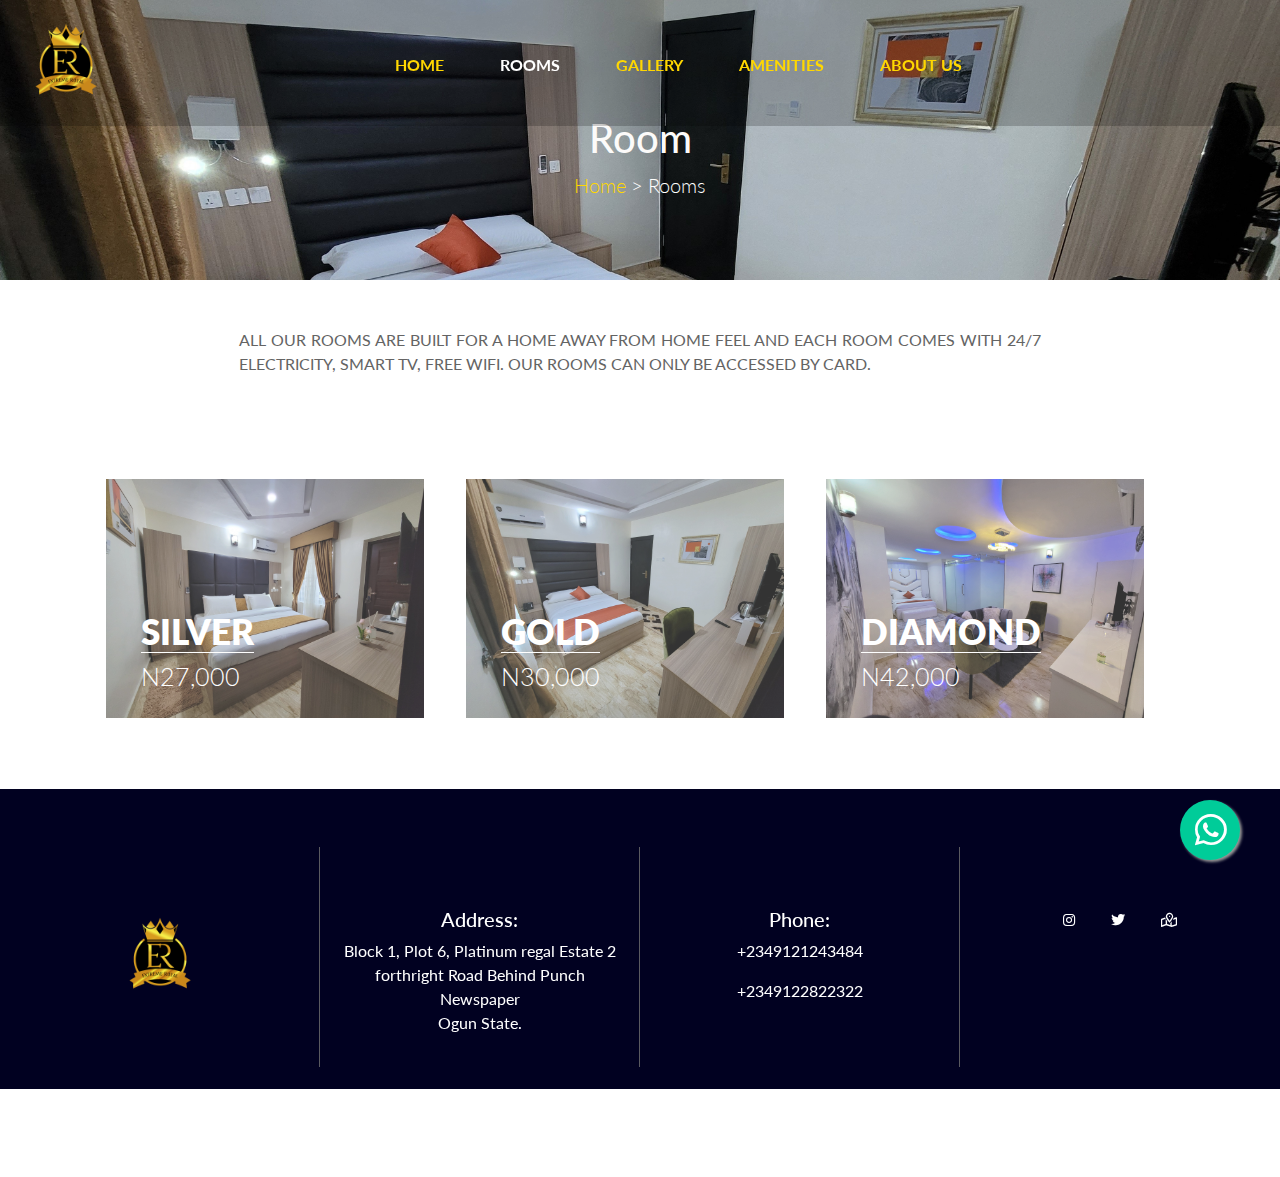
<file: rooms.html>
<!DOCTYPE html>
<html>
<head>
	<title>Extreme Royal</title>
	<meta charset="utf-8" />
	<meta name="viewport" content="width=device-width, initial-scale=1, user-scalable=no">
	<link rel="shortcut icon" type="image/x-icon" href="er.ico">
	<link rel="stylesheet" href="css/bootstrap-5.0.1-dist/css/bootstrap.min.css">
	<link rel="stylesheet" href="css/bootstrap-4.1.3-dist/css/bootstrap.min.css">
	<link rel="stylesheet" href="css/fontawesome-free-5.15.3-web/css/all.css">
	<link rel="stylesheet" href="css/font-awesome-pro-master/css/all.min.css">
	<link rel="stylesheet" type="text/css" href="css/main.css">
	<link rel="stylesheet" type="text/css" href="css/style.css">
	<link rel="stylesheet" type="text/css" href="css/fixed.css">

	<style type="text/css">
		.jumbotron{
			color: white;
			background-image: url(image/20210529_120636-2.jpg) !important;
			background-size: cover;
		}
		.display{
			padding-top: 50px;
		}
		.lead a{
			color: white;
			text-decoration: none;
		}
		footer{
			padding-bottom: none;
		}
	</style>


</head>
<body data-spy="scroll" data-target="#navbarResponsive">
	<!-- start home section -->
		<div id="home" class="offset">

		<!-- modal section -->

		<div class="modal custom fade" id="myModal" tabindex=".1" aria-labelledby="myModallabel" aria-hidden="true" >
		    <div class="modal-dialog">
		        <div class="modal-content">
		            <div class="modal-header">
		                <h2 class="modal-title"><i class="fab fa-whatsapp glow" aria-hidden="true" ></i> <span class="shadow">CHAT WITH US</span> </h2>
		                <button class="close" type="button" data-dismiss="modal" aria-label="Close"><span aria-hidden="true">&times;</span></button>
		            </div>
		            <div class="row">
		            	<div class="col-md-12" style="text-align: center;">
			        		<div class="modal-body">
				                <img src="image/Extreme-royal-qr-code.png" class="img-fluid">

				                <p class=""> Scan with QR sanner to chat with us. If you are using your phone <span> </span> <a href="https://wa.me/message/T5IKF4FSVGZLE1" class="dec-none" target="_blank"><strong>CLICK HERE</strong></a></p>
			                
			            	</div>
		        		</div>
		            </div>
		        </div>
		    </div>
		</div>




		<!-- end modal section -->

		<!-- start floating action button -->

		<a href="#" class="float dec-none">
			<span class="btn fab fa-whatsapp fa-2x my-float" data-toggle="modal" data-target="#myModal" style="color: white;">
				
			</span>
		</a>

		<!-- End floating action button -->


			<!--- Start Navigation --->

			<nav class="navbar navbar-expand-md navbar-dark fixed-top">
				<a class="navbar-brand" href="index.html"><img src="image/er.png" alt="Extreme Royal"></a>

				<button class="navbar-toggler" type="button" data-toggle="collapse" data-target="#navbarResponsive">
					<span class="navbar-toggler-icon"></span>
				</button>

				<div class="collapse navbar-collapse justify-content-center" id="navbarResponsive">
					<ul class="navbar-nav">
						<li class="nav-item">
							<a class="nav-link" href="index.html">Home</a>
						</li>
						<li class="nav-item">
							<a class="nav-link active" href="rooms.html">Rooms</a>
						</li>
						<li class="nav-item">
							<a class="nav-link" href="gallery.html">Gallery</a>
						</li>
						<li class="nav-item">
							<a class="nav-link" href="amenities.html">Amenities</a>
						</li>
						<li class="nav-item">
							<a class="nav-link" href="about-us.html">About Us</a>
						</li>
					</ul>
				</div>

			</nav>

			<!--- End Navigation --->

			<!-- Start header Section -->
			<div id="header" class="offset"></div>
			<div class="jumbotron jumbotron-fluid">
			  <div class="container text-center">
			    <h1 class="display">Room</h1>
			    <p class="lead"><a href="index.html" style="color:gold">Home</a> > <a href="#rooms">Rooms</a></p>
			  </div>
			</div>

			<!-- End header Section -->


			<!-- Start Notes on rooms -->


			<div class="container-fluid text-justify">
				<div class="row">
					<div class="col-md-2"></div>
					<div class="col-md-8">
						<p class="" style="text-transform: uppercase;">All our rooms are built for a home away from home feel and each room comes with 24/7 electricity, smart tv, free wifi. our rooms can only be accessed by card.   </p>
					</div>
					<div class="col-md-2"></div>
				</div>
			</div>



			<!-- End Notes on rooms -->


			<div class="container-fluid contenedor text-center">
			   <div class=" container text-center">
			        <div class="row">
			          <div class="col-lg-4 col-md-4 col-sm-4 col-xs-6 container_foto ">
			             <div class="ver_mas list-inline" >
			                <div class="float-left float-sm-left" style="margin-left: 20px">
			                    <span><i class="fad fa-lightbulb"></i></span>
			                    <span><i class="fad fa-wifi" style="margin-left: 10px"></i></span>
			                    <span><i class="fas fa-air-conditioner" style="margin-left: 10px"></i></span>
			                    <span><i class="fal fa-tv-alt" style="margin-left: 10px"></i></span>
			                </div>
			                <div class="float-right float-sm-right">
			                    <span><i class="fa fa-star checked"></i></span>
			                    <span><i class="fa fa-star checked"></i></span>
			                    <span><i class="fa fa-star checked"></i></span>
			                    <span><i class="fa fa-star unchecked"></i></span>
			                    <span><i class="fa fa-star unchecked"></i></span>
			                </div>
			             </div>
			             <article class="text-left">
			                <h2>SILVER</h2>
			                <h4>N27,000</h4>
			             </article>
			             <img src="image/20210529_103617.jpg" alt="">
			          </div>
			          <div class="col-lg-4 col-md-4 col-sm-4 col-xs-6 container_foto">
			             <div class="ver_mas text-center">
			                <div class="float-left float-sm-left" style="margin-left: 20px">
			                    <span><i class="fad fa-lightbulb"></i></span>
			                    <span><i class="fad fa-wifi" style="margin-left: 10px"></i></span>
			                    <span><i class="fas fa-air-conditioner" style="margin-left: 10px"></i></span>
			                    <span><i class="fal fa-tv-alt" style="margin-left: 10px"></i></span>
			                </div>
			                <div class="float-right float-sm-right">
			                    <span><i class="fa fa-star checked"></i></span>
			                    <span><i class="fa fa-star checked"></i></span>
			                    <span><i class="fa fa-star checked"></i></span>
			                    <span><i class="fa fa-star unchecked"></i></span>
			                    <span><i class="fa fa-star unchecked"></i></span>
			                </div>
			             </div>
			             <article class="text-left">
			                <h2>GOLD</h2>
			                <h4>N30,000</h4>
			             </article>
			             <img src="image/20210529_120636.jpg" alt="">
			          </div>
			          <div class="col-lg-4 col-md-4 col-sm-4 col-xs-6 container_foto">
			             <div class="ver_mas text-center">
			                <div class="float-left float-sm-left" style="margin-left: 20px">
			                    <span><i class="fad fa-lightbulb"></i></span>
			                    <span><i class="fad fa-wifi" style="margin-left: 10px"></i></span>
			                    <span><i class="fas fa-air-conditioner" style="margin-left: 10px"></i></span>
			                    <span><i class="fal fa-tv-alt" style="margin-left: 10px"></i></span>
			                </div>
			                <div class="float-right float-sm-right">
			                    <span><i class="fa fa-star checked"></i></span>
			                    <span><i class="fa fa-star checked"></i></span>
			                    <span><i class="fa fa-star checked"></i></span>
			                    <span><i class="fa fa-star unchecked"></i></span>
			                    <span><i class="fa fa-star unchecked"></i></span>
			                </div>
			             </div>
			             <article class="text-left">
			                <h2>DIAMOND</h2>
			                <h4>N42,000</h4>
			             </article>
			             <img src="image/20210529_120103.jpg" alt="">
			          </div>
			      </div>
			   </div>
			</div>


			<!-- End room section -->



			<!-- Start Footer Section -->

			
		<footer class="text-center">
			 <div class="row" style="padding-top: 50px;; background-color: #010121;">
				<div class="col-md-3 text-center pad-color">
					<img 
					src="image/er.png"
					alt="logo" 
					align="center"
					height="100">
				</div>
				<div class="col-md-3 text-center pad-color">
					<h5>Address:</h5>
					<p>Block 1, Plot 6, Platinum regal Estate 2 forthright Road Behind Punch Newspaper <br> Ogun State.</p>
				</div>
				<div class="col-md-3 text-center pad-color">
					<h5>Phone:</h5>
					<p>+2349121243484</p>
					<p>+2349122822322</p>
				</div>
				<div class="col-md-3 text-center pad-color" style="border-style: none !important;">
					<ul class="list-unstyled list-inline">
			            <li class="list-inline-item">
			              <a href="https://instagram.com/extremeroyal_hotels?utm_medium=copy_link" class="btn-floating btn-sm rgba-white-slight mx-1 dec-none" target="_blank" style="">
			                <i class="fab fa-instagram fa-1x"></i>
			              </a>
			            </li>
			            <li class="list-inline-item">
			              <a href="https://twitter.com/extremesuites?s=11" class="btn-floating btn-sm rgba-white-slight mx-1 dec-none" target="_blank">
			                <i class="fab fa-twitter fa-1x"></i>
			              </a>
			            </li>
			            <li class="list-inline-item">
			              <a href="https://goo.gl/maps/o9pWaR5pizXTX7a1A" class="btn-floating btn-sm rgba-white-slight mx-1 dec-none" target="_blank" style="color: white"> 
			                <i class="far fa-map-marked-alt fa-1x"></i>
			              </a>
			            </li>
			          </ul>
				</div>

			</div>
		    

		</footer>


		<!-- End Footer Section -->

		<!--- Script Source Files -->
	<script src="js/jquery-3.3.1.min.js"></script>
	<script src="css/bootstrap-4.1.3-dist/js/bootstrap.min.js"></script>
	<!--- End of Script Source Files -->



</body>
</html>
</file>
<file: css/main.css>
@import url('https://fonts.googleapis.com/css2?family=Lato:wght@400;700&display=swap');

body{
	overflow-x: hidden;
	font-family: lato, 'Raleway', sans-serif;;
	color: #646464;
}

.offset:before{
	height: 5.5rem;
	margin-top: -5.5rem;
	content: "";
	display: block;

}

/*========navbar========*/

.navbar{
	text-transform: uppercase;
	font-weight: 700;
	font-size: 1rem;
	letter-spacing: .1remm;
	background: rgba(0, 0, 0, 0.2)!important;
}
.navbar-brand img{
	height: 100px;
}
.navbar-nav li{
	padding-right: .7rem;
}
.navbar-dark .navbar-nav .nav-link{
	color: gold;
	padding-top: .8rem;
}
.navbar-dark .navbar-nav .nav-item .nav-link .active,
.navbar-dark .navbar-nav .nav-item .nav-link :hover {
	color: gold;
}

.collapse li{
	padding-right: 40px;
}

/*=====image slider======*/

.carousel-item{
	height: 100vh;
}

.carousel-caption{
	position: absolute;
	top: 20%;
	text-transform: uppercase;
	width: 100%;
	right: 0;
	left: 0;
}
.carousel-caption h1{
	font-size: 2.8em;
	font-weight:700;
	letter-spacing: .3rem;
	text-shadow: .1rem .1rem .8rem black;
}
.carousel-caption h3{
	font-size: 2rem;
	text-shadow: .1rem .1rem .5rem blak;
	padding-bottom: 1.6rem; 
}

.btn-lg {
	border-width: medium;
	border-radius: 0;
	font-size: 1.1rem;
}


/*==========landing section==============*/

.narrow{
	width: 75%;
	margin: 0 auto;
	padding-top: 2rem;
}
.btn-md{
	border-width: medium;
	border-radius: 0;
	text-transform: uppercase;
	margin: 1rem;
}


h3.heading{
	font-size: 1.9rem;
	font-weight: 700;
	text-transform: uppercase;
	padding-bottom: 1.9rem;
	padding: 1rem;
}
.heading-underline{
	width: 3rem;
	height:.2rem;
	background-color: gold;
	margin: 0 auto 2rem;

}
.card{
	margin: rem;
	width: 250px;
	height: 250px;
	border-color: gold;
}
/*========== floating whatsapp icon=====*/

*{padding:0;margin:0;}
.float{
	position:fixed;
	width:60px;
	height:60px;
	bottom:40px;
	right:40px;
	font-family:Verdana, Geneva, sans-serif;
	font-size:18px;
	background-color:#0C9;
	color:#FFF;
	border-radius:50px;
	text-align:center;
	box-shadow: 2px 2px 3px #999;
}

.my-float{
	margin-top:5px;
	margin-left: 2px;
}

/*==============Modal coustomiztion=================*/

.custom{
	width: 50%!important;
	margin: 0 auto!important;
	justify-content: center!important;
	color: #646464!important;
}

.modal-dialog.modal-content{
	float: right;

}
.modal-header h2{
	text-align: center;
	color: black;
	justify-content: center;
}

.glow{
	color:#5cb85c;
	text-shadow: 0 0 3px #5cb85c;
}

.dec-none{
	color: inherit!important;
	text-decoration: none;
}


/*=======rooms===========*/

.contenedor {
  height: 100%;
  padding: 50px 0;

}

h1 {
  color: #FCFBFA;
}

.container_foto {
  /*background-color: rgba(57, 62, 93, 0);*/
  padding: 0;
  overflow: hidden;
  max-width: 350px;
  margin: 5px;
}

.container_foto article {
  padding: 10%;
  position: absolute;
  bottom: 0;
  z-index: 1;
  -webkit-transition: all 0.5s ease;
  -moz-transition: all 0.5s ease;
  -o-transition: all 0.5s ease;
  -ms-transition: all 0.5s ease;
  transition: all 0.5s ease;
}

.container_foto h2 {
  color: #fff;
  font-weight: 800;
  font-size: 35px;
  border-bottom: #fff solid 1px;
}

.container_foto h4 {
  font-weight: 300;
  color: #fff;
  font-size: 25px;
}

.container_foto img {
  width: 100%;
  top: 0;
  left: 0;
  opacity: 0.8;
  -webkit-transition: all 4s ease;
  -moz-transition: all 4s ease;
  -o-transition: all 4s ease;
  -ms-transition: all 4s ease;
  transition: all 4s ease;
}

.ver_mas {
  background-color: #FEB66C;
  position: absolute;
  width: 100%;
  height: 70px;
  bottom: 0;
  margin-left: -15px;
  z-index: 1;
  opacity: 0;
  transform: translate(0px, 70px);
  -webkit-transform: translate(0px, 70px);
  -moz-transform: translate(0px, 70px);
  -o-transform: translate(0px, 70px);
  -ms-transform: translate(0px, 70px);
  -webkit-transition: all 0.2s ease-in-out;
  -moz-transition: all 0.2s ease-in-out;
  -o-transition: all 0.2s ease-in-out;
  -ms-transition: all 0.2s ease-in-out;
  transition: all 0.2s ease-in-out;
}

.ver_mas span {
  font-size: 12px;
  color: #fff;
  position: relative;
  margin: 0 auto;
  width: 100%;
  top: 25px;
  padding-right: 5px;
}

.float-sm-left{
    font-size: 5px!important;
}

.float-sm-right{
    font-size: 5px!important;
}

.checked{
    color: gold;
}

/*hovers*/

.container_foto:hover {
  cursor: pointer;
}

.container_foto:hover img {
  opacity: 0.5;
  transform: scale(1.5);
}

.container_foto:hover article {
  transform: translate(2px, -69px);
  -webkit-transform: translate(2px, -69px);
  -moz-transform: translate(2px, -69px);
  -o-transform: translate(2px, -69px);
  -ms-transform: translate(2px, -69px);
}

.container_foto:hover .ver_mas {
  transform: translate(0px, 0px);
  -webkit-transform: translate(0px, 0px);
  -moz-transform: translate(0px, 0px);
  -o-transform: translate(0px, 0px);
  -ms-transform: translate(0px, 0px);
  opacity: 1;
}



footer{
	height: 300px;
	padding-top: .5rem; 
	color: white !important;
	background: #010121;
}
footer.row{
	padding-top: 50px !important;
}

.pad-color{
	padding-top: 60px !important;
	border-width: .1px;
	border-style: none solid none none;
	border-color: rgba(112, 112, 112, .8);
}



/* Extra small (xs) devices (portrait phones, less than 576px)
No media query since this is the default in Bootstrap

Small (sm) devices (landscape phones, 576px and up)
@media (min-width: 576px) { ... }

Medium (md) devices (tablets, 768px and up)
@media (min-width: 768px) { ... }

Large (lg) devices (desktops, 992px and up)
@media (min-width: 992px) { ... }

Extra (xl) large devices (large desktops, 1200px and up)
@media (min-width: 1200px) { ... } */
</file>
<file: css/style.css>
@import url('https://fonts.googleapis.com/css2?family=Lato:wght@400;700&display=swap');
</file>
<file: css/fixed.css>
/*--- Extra Bootstrap Column Padding --*/
[class*="col-"] {
  padding: 1rem;
}

/*--- Bootstrap Mobile Gutter Fix --*/
.row, .container-fluid {
margin-left: 0px!important;
margin-right: 0px!important;
}

/*--- Fix for Fixed Navbar jumping on scroll --*/
.fixed-top  {
 -webkit-backface-visibility: hidden;
}

/*--- Fixed Landing Page Section --*/
.landing {
  position: relative;
  width: 100%;
  height: 100vh;
  display: table;
  z-index: -1;
}
.home-wrap {
  clip: rect(0, auto, auto, 0);
  position: absolute;
  top: 0;
  left: 0;
  width: 100%;
  height: 100%;
}
.home-inner {
  position: fixed;
  display: table;
  top: 0;
  left: 0;
  width: 100%;
  height: 100%;
  background-size: cover;
  background-position: center center;
  -webkit-transform: translateZ(0);
          transform: translateZ(0);
  will-change: transform;
}

/*--- iOS Fixed Background Image --*/
.fixed-background {
  position: relative;
  width: 100%;
}
.fixed-wrap {
  clip: rect(0, auto, auto, 0);
  position: absolute;
  top: 0;
  left: 0;
  width: 100%;
  height: 100%;
  z-index: -999!important;
}
.fixed {
  position: fixed;
  display: block;
  top: 0;
  left: 0;
  width: 100%;
  height: 100%;
  background-size: cover;
  background-position: center center;
  -webkit-transform: translateZ(0);
          transform: translateZ(0);
  will-change: transform;
}
</file>
